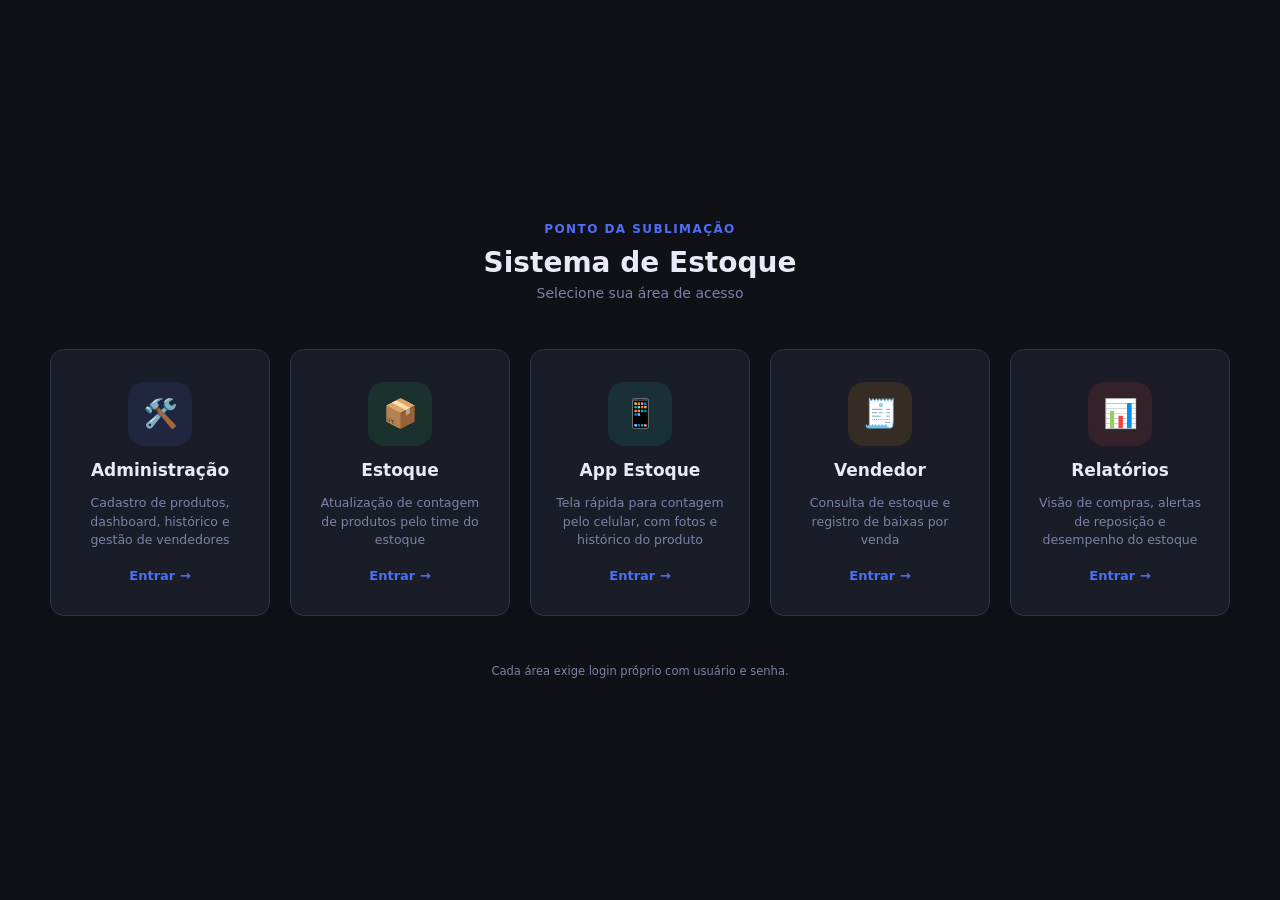
<file: index.html>
<!DOCTYPE html>
<html lang="pt-BR">
<head>
<meta charset="UTF-8">
<meta name="viewport" content="width=device-width, initial-scale=1.0">
<title>Ponto da Sublimação - Sistema de Estoque</title>
<style>
  * { box-sizing: border-box; margin: 0; padding: 0; }
  :root {
    --bg: #0f1117; --surface: #1a1d27; --surface2: #22263a; --border: #2e3248;
    --accent: #4f6ef7; --accent-dark: #3a57d4; --accent-soft: #25304f;
    --green: #22c55e; --teal: #14b8a6; --yellow: #f59e0b; --text: #e8eaf6; --muted: #7b82a8;
    --font: 'Inter', system-ui, sans-serif;
  }

  body {
    background: var(--bg); color: var(--text); font-family: var(--font);
    min-height: 100vh; display: flex; flex-direction: column; align-items: center;
    justify-content: center; padding: 24px;
  }

  .page-header { text-align: center; margin-bottom: 48px; }
  .page-logo { font-size: 12px; font-weight: 700; letter-spacing: .12em; text-transform: uppercase; color: var(--accent); margin-bottom: 10px; }
  .page-title { font-size: 28px; font-weight: 700; margin-bottom: 6px; }
  .page-sub { color: var(--muted); font-size: 14px; }

  .cards-grid {
    display: grid; grid-template-columns: repeat(5, 1fr); gap: 20px;
    max-width: 1180px; width: 100%;
  }

  .access-card {
    background: var(--surface); border: 1px solid var(--border); border-radius: 14px;
    padding: 32px 24px; text-align: center; text-decoration: none; color: var(--text);
    display: flex; flex-direction: column; align-items: center; gap: 14px;
    transition: border-color .2s, transform .2s, box-shadow .2s;
    cursor: pointer;
  }

  .access-card:hover {
    border-color: var(--accent); transform: translateY(-3px);
    box-shadow: 0 12px 30px rgba(79,110,247,.15);
  }

  .access-icon {
    width: 64px; height: 64px; border-radius: 16px; display: flex; align-items: center;
    justify-content: center; font-size: 28px; flex-shrink: 0;
  }

  .access-icon.admin { background: rgba(79,110,247,.12); }
  .access-icon.estoque { background: rgba(34,197,94,.12); }
  .access-icon.app { background: rgba(20,184,166,.12); }
  .access-icon.vendedor { background: rgba(245,158,11,.12); }
  .access-icon.relatorios { background: rgba(239,68,68,.12); }

  .access-title { font-size: 17px; font-weight: 700; }
  .access-desc { font-size: 12.5px; color: var(--muted); line-height: 1.5; }
  .access-arrow { font-size: 13px; color: var(--accent); font-weight: 600; margin-top: 4px; }
  .page-footer { margin-top: 48px; font-size: 11.5px; color: var(--muted); text-align: center; }

  @media (max-width: 760px) {
    .cards-grid { grid-template-columns: 1fr; max-width: 360px; }
    .page-title { font-size: 22px; }
  }

  @media (min-width: 761px) and (max-width: 1040px) {
    .cards-grid { grid-template-columns: repeat(2, 1fr); max-width: 680px; }
  }

  @media (min-width: 1041px) and (max-width: 1250px) {
    .cards-grid { grid-template-columns: repeat(3, 1fr); max-width: 920px; }
  }
</style>
</head>
<body>

  <div class="page-header">
    <div class="page-logo">Ponto da Sublimação</div>
    <div class="page-title">Sistema de Estoque</div>
    <div class="page-sub">Selecione sua área de acesso</div>
  </div>

  <div class="cards-grid">
    <a class="access-card" href="admin.html">
      <div class="access-icon admin">🛠️</div>
      <div class="access-title">Administração</div>
      <div class="access-desc">Cadastro de produtos, dashboard, histórico e gestão de vendedores</div>
      <div class="access-arrow">Entrar →</div>
    </a>

    <a class="access-card" href="funcionario.html">
      <div class="access-icon estoque">📦</div>
      <div class="access-title">Estoque</div>
      <div class="access-desc">Atualização de contagem de produtos pelo time do estoque</div>
      <div class="access-arrow">Entrar →</div>
    </a>

    <a class="access-card" href="funcionario-app.html">
      <div class="access-icon app">📱</div>
      <div class="access-title">App Estoque</div>
      <div class="access-desc">Tela rápida para contagem pelo celular, com fotos e histórico do produto</div>
      <div class="access-arrow">Entrar →</div>
    </a>

    <a class="access-card" href="vendedor.html">
      <div class="access-icon vendedor">🧾</div>
      <div class="access-title">Vendedor</div>
      <div class="access-desc">Consulta de estoque e registro de baixas por venda</div>
      <div class="access-arrow">Entrar →</div>
    </a>

    <a class="access-card" href="relatorios.html">
      <div class="access-icon relatorios">📊</div>
      <div class="access-title">Relatórios</div>
      <div class="access-desc">Visão de compras, alertas de reposição e desempenho do estoque</div>
      <div class="access-arrow">Entrar →</div>
    </a>
  </div>

  <div class="page-footer">Cada área exige login próprio com usuário e senha.</div>

</body>
</html>
</file>
